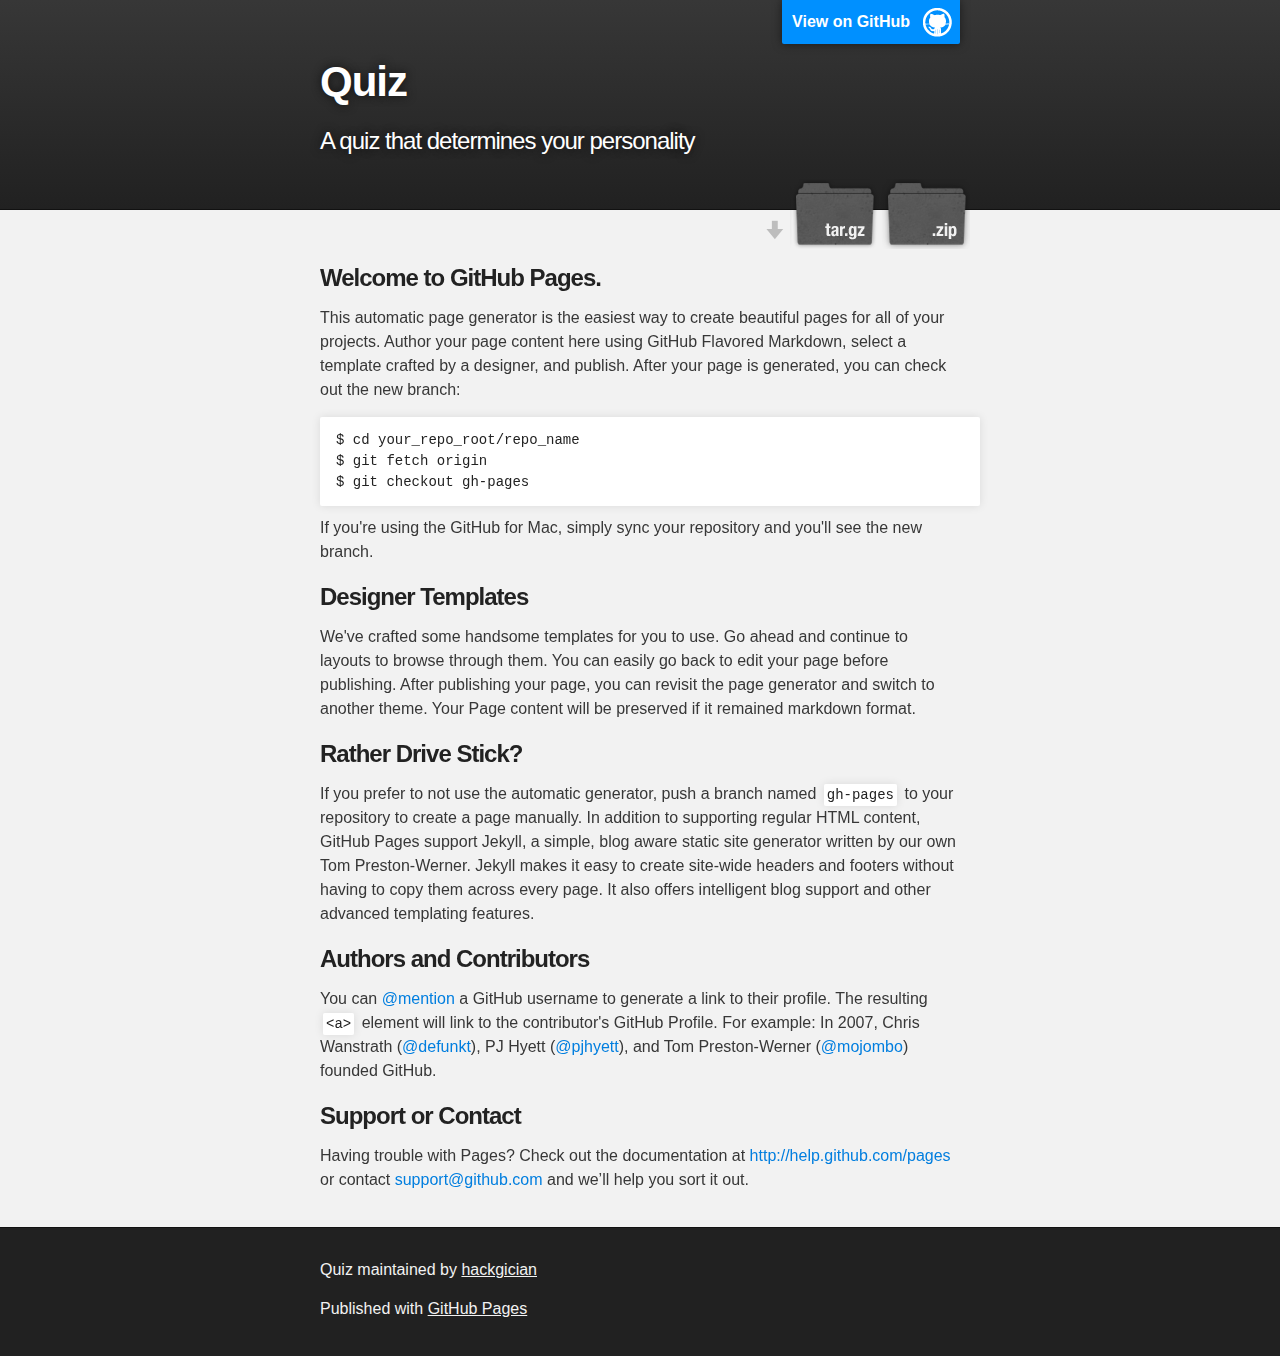
<file: index.html>
<!DOCTYPE html>
<html>

  <head>
    <meta charset='utf-8'>
    <meta http-equiv="X-UA-Compatible" content="chrome=1">
    <meta name="description" content="Quiz : A quiz that determines your personality">

    <link rel="stylesheet" type="text/css" media="screen" href="stylesheets/stylesheet.css">

    <title>Quiz</title>
  </head>

  <body>

    <!-- HEADER -->
    <div id="header_wrap" class="outer">
        <header class="inner">
          <a id="forkme_banner" href="https://github.com/hackgician/Quiz">View on GitHub</a>

          <h1 id="project_title">Quiz</h1>
          <h2 id="project_tagline">A quiz that determines your personality</h2>

            <section id="downloads">
              <a class="zip_download_link" href="https://github.com/hackgician/Quiz/zipball/master">Download this project as a .zip file</a>
              <a class="tar_download_link" href="https://github.com/hackgician/Quiz/tarball/master">Download this project as a tar.gz file</a>
            </section>
        </header>
    </div>

    <!-- MAIN CONTENT -->
    <div id="main_content_wrap" class="outer">
      <section id="main_content" class="inner">
        <h3>
<a name="welcome-to-github-pages" class="anchor" href="#welcome-to-github-pages"><span class="octicon octicon-link"></span></a>Welcome to GitHub Pages.</h3>

<p>This automatic page generator is the easiest way to create beautiful pages for all of your projects. Author your page content here using GitHub Flavored Markdown, select a template crafted by a designer, and publish. After your page is generated, you can check out the new branch:</p>

<pre><code>$ cd your_repo_root/repo_name
$ git fetch origin
$ git checkout gh-pages
</code></pre>

<p>If you're using the GitHub for Mac, simply sync your repository and you'll see the new branch.</p>

<h3>
<a name="designer-templates" class="anchor" href="#designer-templates"><span class="octicon octicon-link"></span></a>Designer Templates</h3>

<p>We've crafted some handsome templates for you to use. Go ahead and continue to layouts to browse through them. You can easily go back to edit your page before publishing. After publishing your page, you can revisit the page generator and switch to another theme. Your Page content will be preserved if it remained markdown format.</p>

<h3>
<a name="rather-drive-stick" class="anchor" href="#rather-drive-stick"><span class="octicon octicon-link"></span></a>Rather Drive Stick?</h3>

<p>If you prefer to not use the automatic generator, push a branch named <code>gh-pages</code> to your repository to create a page manually. In addition to supporting regular HTML content, GitHub Pages support Jekyll, a simple, blog aware static site generator written by our own Tom Preston-Werner. Jekyll makes it easy to create site-wide headers and footers without having to copy them across every page. It also offers intelligent blog support and other advanced templating features.</p>

<h3>
<a name="authors-and-contributors" class="anchor" href="#authors-and-contributors"><span class="octicon octicon-link"></span></a>Authors and Contributors</h3>

<p>You can <a href="https://github.com/blog/821" class="user-mention">@mention</a> a GitHub username to generate a link to their profile. The resulting <code>&lt;a&gt;</code> element will link to the contributor's GitHub Profile. For example: In 2007, Chris Wanstrath (<a href="https://github.com/defunkt" class="user-mention">@defunkt</a>), PJ Hyett (<a href="https://github.com/pjhyett" class="user-mention">@pjhyett</a>), and Tom Preston-Werner (<a href="https://github.com/mojombo" class="user-mention">@mojombo</a>) founded GitHub.</p>

<h3>
<a name="support-or-contact" class="anchor" href="#support-or-contact"><span class="octicon octicon-link"></span></a>Support or Contact</h3>

<p>Having trouble with Pages? Check out the documentation at <a href="http://help.github.com/pages">http://help.github.com/pages</a> or contact <a href="mailto:support@github.com">support@github.com</a> and we’ll help you sort it out.</p>
      </section>
    </div>

    <!-- FOOTER  -->
    <div id="footer_wrap" class="outer">
      <footer class="inner">
        <p class="copyright">Quiz maintained by <a href="https://github.com/hackgician">hackgician</a></p>
        <p>Published with <a href="http://pages.github.com">GitHub Pages</a></p>
      </footer>
    </div>

    

  </body>
</html>
</file>
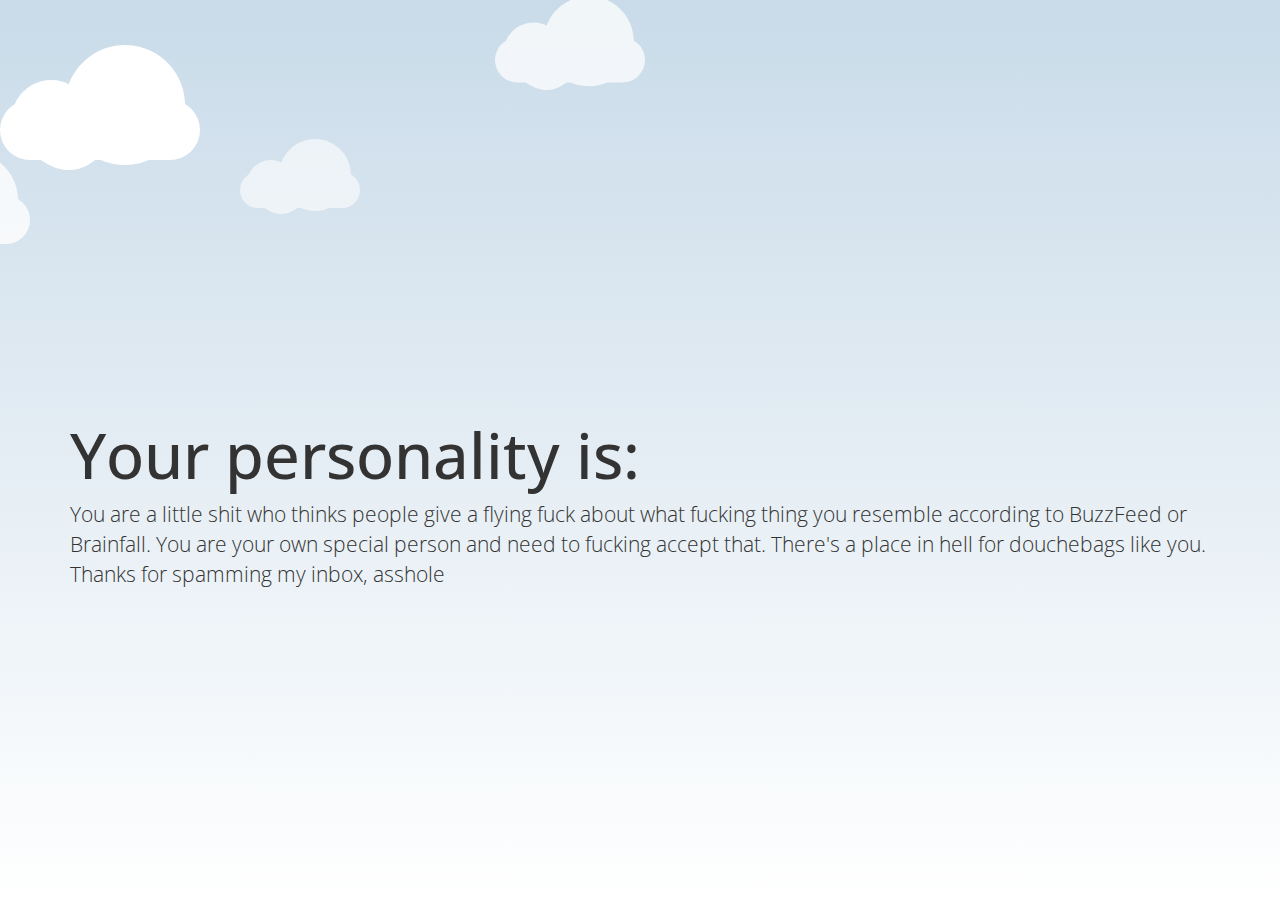
<file: fuckyou.html>
<html>
	<head>
		<title>An Andy Kamath Personality Quiz</title>
		<link href="css/style.css" rel="stylesheet">
	</head>

	<body>
		<div class="jumbotron" id="clouds">
			<div class="cloud x1"></div>
			<!-- Time for multiple clouds to dance around -->
			<div class="cloud x2"></div>
			<div class="cloud x3"></div>
			<div class="cloud x4"></div>
			<div class="cloud x5"></div>
			<div class="container">
				<h1>Your personality is:</h1>
				<p>You are a little shit who thinks people give a flying fuck about what fucking thing you resemble according to BuzzFeed or Brainfall. You are your own special person and need to fucking accept that. There's a place in hell for douchebags like you. Thanks for spamming my inbox, asshole</p>
			</div>
		</div>
	</body>
</html>
</file>
<file: stylesheets/stylesheet.css>
/*******************************************************************************
Slate Theme for GitHub Pages
by Jason Costello, @jsncostello
*******************************************************************************/

@import url(pygment_trac.css);

/*******************************************************************************
MeyerWeb Reset
*******************************************************************************/

html, body, div, span, applet, object, iframe,
h1, h2, h3, h4, h5, h6, p, blockquote, pre,
a, abbr, acronym, address, big, cite, code,
del, dfn, em, img, ins, kbd, q, s, samp,
small, strike, strong, sub, sup, tt, var,
b, u, i, center,
dl, dt, dd, ol, ul, li,
fieldset, form, label, legend,
table, caption, tbody, tfoot, thead, tr, th, td,
article, aside, canvas, details, embed,
figure, figcaption, footer, header, hgroup,
menu, nav, output, ruby, section, summary,
time, mark, audio, video {
  margin: 0;
  padding: 0;
  border: 0;
  font: inherit;
  vertical-align: baseline;
}

/* HTML5 display-role reset for older browsers */
article, aside, details, figcaption, figure,
footer, header, hgroup, menu, nav, section {
  display: block;
}

ol, ul {
  list-style: none;
}

table {
  border-collapse: collapse;
  border-spacing: 0;
}

/*******************************************************************************
Theme Styles
*******************************************************************************/

body {
  box-sizing: border-box;
  color:#373737;
  background: #212121;
  font-size: 16px;
  font-family: 'Myriad Pro', Calibri, Helvetica, Arial, sans-serif;
  line-height: 1.5;
  -webkit-font-smoothing: antialiased;
}

h1, h2, h3, h4, h5, h6 {
  margin: 10px 0;
  font-weight: 700;
  color:#222222;
  font-family: 'Lucida Grande', 'Calibri', Helvetica, Arial, sans-serif;
  letter-spacing: -1px;
}

h1 {
  font-size: 36px;
  font-weight: 700;
}

h2 {
  padding-bottom: 10px;
  font-size: 32px;
  background: url('../images/bg_hr.png') repeat-x bottom;
}

h3 {
  font-size: 24px;
}

h4 {
  font-size: 21px;
}

h5 {
  font-size: 18px;
}

h6 {
  font-size: 16px;
}

p {
  margin: 10px 0 15px 0;
}

footer p {
  color: #f2f2f2;
}

a {
  text-decoration: none;
  color: #007edf;
  text-shadow: none;

  transition: color 0.5s ease;
  transition: text-shadow 0.5s ease;
  -webkit-transition: color 0.5s ease;
  -webkit-transition: text-shadow 0.5s ease;
  -moz-transition: color 0.5s ease;
  -moz-transition: text-shadow 0.5s ease;
  -o-transition: color 0.5s ease;
  -o-transition: text-shadow 0.5s ease;
  -ms-transition: color 0.5s ease;
  -ms-transition: text-shadow 0.5s ease;
}

a:hover, a:focus {text-decoration: underline;}

footer a {
  color: #F2F2F2;
  text-decoration: underline;
}

em {
  font-style: italic;
}

strong {
  font-weight: bold;
}

img {
  position: relative;
  margin: 0 auto;
  max-width: 739px;
  padding: 5px;
  margin: 10px 0 10px 0;
  border: 1px solid #ebebeb;

  box-shadow: 0 0 5px #ebebeb;
  -webkit-box-shadow: 0 0 5px #ebebeb;
  -moz-box-shadow: 0 0 5px #ebebeb;
  -o-box-shadow: 0 0 5px #ebebeb;
  -ms-box-shadow: 0 0 5px #ebebeb;
}

p img {
  display: inline;
  margin: 0;
  padding: 0;
  vertical-align: middle;
  text-align: center;
  border: none;
}

pre, code {
  width: 100%;
  color: #222;
  background-color: #fff;

  font-family: Monaco, "Bitstream Vera Sans Mono", "Lucida Console", Terminal, monospace;
  font-size: 14px;

  border-radius: 2px;
  -moz-border-radius: 2px;
  -webkit-border-radius: 2px;
}

pre {
  width: 100%;
  padding: 10px;
  box-shadow: 0 0 10px rgba(0,0,0,.1);
  overflow: auto;
}

code {
  padding: 3px;
  margin: 0 3px;
  box-shadow: 0 0 10px rgba(0,0,0,.1);
}

pre code {
  display: block;
  box-shadow: none;
}

blockquote {
  color: #666;
  margin-bottom: 20px;
  padding: 0 0 0 20px;
  border-left: 3px solid #bbb;
}


ul, ol, dl {
  margin-bottom: 15px
}

ul {
  list-style: inside;
  padding-left: 20px;
}

ol {
  list-style: decimal inside;
  padding-left: 20px;
}

dl dt {
  font-weight: bold;
}

dl dd {
  padding-left: 20px;
  font-style: italic;
}

dl p {
  padding-left: 20px;
  font-style: italic;
}

hr {
  height: 1px;
  margin-bottom: 5px;
  border: none;
  background: url('../images/bg_hr.png') repeat-x center;
}

table {
  border: 1px solid #373737;
  margin-bottom: 20px;
  text-align: left;
 }

th {
  font-family: 'Lucida Grande', 'Helvetica Neue', Helvetica, Arial, sans-serif;
  padding: 10px;
  background: #373737;
  color: #fff;
 }

td {
  padding: 10px;
  border: 1px solid #373737;
 }

form {
  background: #f2f2f2;
  padding: 20px;
}

/*******************************************************************************
Full-Width Styles
*******************************************************************************/

.outer {
  width: 100%;
}

.inner {
  position: relative;
  max-width: 640px;
  padding: 20px 10px;
  margin: 0 auto;
}

#forkme_banner {
  display: block;
  position: absolute;
  top:0;
  right: 10px;
  z-index: 10;
  padding: 10px 50px 10px 10px;
  color: #fff;
  background: url('../images/blacktocat.png') #0090ff no-repeat 95% 50%;
  font-weight: 700;
  box-shadow: 0 0 10px rgba(0,0,0,.5);
  border-bottom-left-radius: 2px;
  border-bottom-right-radius: 2px;
}

#header_wrap {
  background: #212121;
  background: -moz-linear-gradient(top, #373737, #212121);
  background: -webkit-linear-gradient(top, #373737, #212121);
  background: -ms-linear-gradient(top, #373737, #212121);
  background: -o-linear-gradient(top, #373737, #212121);
  background: linear-gradient(top, #373737, #212121);
}

#header_wrap .inner {
  padding: 50px 10px 30px 10px;
}

#project_title {
  margin: 0;
  color: #fff;
  font-size: 42px;
  font-weight: 700;
  text-shadow: #111 0px 0px 10px;
}

#project_tagline {
  color: #fff;
  font-size: 24px;
  font-weight: 300;
  background: none;
  text-shadow: #111 0px 0px 10px;
}

#downloads {
  position: absolute;
  width: 210px;
  z-index: 10;
  bottom: -40px;
  right: 0;
  height: 70px;
  background: url('../images/icon_download.png') no-repeat 0% 90%;
}

.zip_download_link {
  display: block;
  float: right;
  width: 90px;
  height:70px;
  text-indent: -5000px;
  overflow: hidden;
  background: url(../images/sprite_download.png) no-repeat bottom left;
}

.tar_download_link {
  display: block;
  float: right;
  width: 90px;
  height:70px;
  text-indent: -5000px;
  overflow: hidden;
  background: url(../images/sprite_download.png) no-repeat bottom right;
  margin-left: 10px;
}

.zip_download_link:hover {
  background: url(../images/sprite_download.png) no-repeat top left;
}

.tar_download_link:hover {
  background: url(../images/sprite_download.png) no-repeat top right;
}

#main_content_wrap {
  background: #f2f2f2;
  border-top: 1px solid #111;
  border-bottom: 1px solid #111;
}

#main_content {
  padding-top: 40px;
}

#footer_wrap {
  background: #212121;
}



/*******************************************************************************
Small Device Styles
*******************************************************************************/

@media screen and (max-width: 480px) {
  body {
    font-size:14px;
  }

  #downloads {
    display: none;
  }

  .inner {
    min-width: 320px;
    max-width: 480px;
  }

  #project_title {
  font-size: 32px;
  }

  h1 {
    font-size: 28px;
  }

  h2 {
    font-size: 24px;
  }

  h3 {
    font-size: 21px;
  }

  h4 {
    font-size: 18px;
  }

  h5 {
    font-size: 14px;
  }

  h6 {
    font-size: 12px;
  }

  code, pre {
    min-width: 320px;
    max-width: 480px;
    font-size: 11px;
  }

}
</file>
<file: css/style.css>
@import url(animate.css);
@import url(bootstrap.min.css);
@import url(font-awesome.css);
@import url(http://fonts.googleapis.com/css?family=Open+Sans);

html,
body
{
	font-family: 'Open Sans';
	height: 100%;
	width: 100%;
}

.jumbotron
{
	height: 100%;
	background-color: #fff;
}

.container
{
	z-index: 2000;
}

@keyframes animatedBackground {
	from { background-position: 0 0; }
	to { background-position: 100% 0; }
}

*{ margin: 0; padding: 0;}

body {
	/*To hide the horizontal scroller appearing during the animation*/
	overflow: hidden;
}

#clouds{
	padding: 100px 0;
	background: #c9dbe9;
	background: -webkit-linear-gradient(top, #c9dbe9 0%, #fff 100%);
	background: -linear-gradient(top, #c9dbe9 0%, #fff 100%);
	background: -moz-linear-gradient(top, #c9dbe9 0%, #fff 100%);
}

/*Time to finalise the cloud shape*/
.cloud {
	width: 200px; height: 60px;
	background: #fff;
	
	border-radius: 200px;
	-moz-border-radius: 200px;
	-webkit-border-radius: 200px;
	
	position: relative; 
}

.cloud:before, .cloud:after {
	content: '';
	position: absolute; 
	background: #fff;
	width: 100px; height: 80px;
	position: absolute; top: -15px; left: 10px;
	
	border-radius: 100px;
	-moz-border-radius: 100px;
	-webkit-border-radius: 100px;
	
	-webkit-transform: rotate(30deg);
	transform: rotate(30deg);
	-moz-transform: rotate(30deg);
}

.cloud:after {
	width: 120px; height: 120px;
	top: -55px; left: auto; right: 15px;
}

/*Time to animate*/
.x1 {
	-webkit-animation: moveclouds 15s linear infinite;
	-moz-animation: moveclouds 15s linear infinite;
	-o-animation: moveclouds 15s linear infinite;
}

/*variable speed, opacity, and position of clouds for realistic effect*/
.x2 {
	left: 200px;
	
	-webkit-transform: scale(0.6);
	-moz-transform: scale(0.6);
	transform: scale(0.6);
	opacity: 0.6; /*opacity proportional to the size*/
	
	/*Speed will also be proportional to the size and opacity*/
	/*More the speed. Less the time in 's' = seconds*/
	-webkit-animation: moveclouds 25s linear infinite;
	-moz-animation: moveclouds 25s linear infinite;
	-o-animation: moveclouds 25s linear infinite;
}

.x3 {
	left: -250px; top: -200px;
	
	-webkit-transform: scale(0.8);
	-moz-transform: scale(0.8);
	transform: scale(0.8);
	opacity: 0.8; /*opacity proportional to the size*/
	
	-webkit-animation: moveclouds 20s linear infinite;
	-moz-animation: moveclouds 20s linear infinite;
	-o-animation: moveclouds 20s linear infinite;
}

.x4 {
	left: 470px; top: -250px;
	
	-webkit-transform: scale(0.75);
	-moz-transform: scale(0.75);
	transform: scale(0.75);
	opacity: 0.75; /*opacity proportional to the size*/
	
	-webkit-animation: moveclouds 18s linear infinite;
	-moz-animation: moveclouds 18s linear infinite;
	-o-animation: moveclouds 18s linear infinite;
}

.x5 {
	left: -150px; top: -150px;
	
	-webkit-transform: scale(0.8);
	-moz-transform: scale(0.8);
	transform: scale(0.8);
	opacity: 0.8; /*opacity proportional to the size*/
	
	-webkit-animation: moveclouds 20s linear infinite;
	-moz-animation: moveclouds 20s linear infinite;
	-o-animation: moveclouds 20s linear infinite;
}

@-webkit-keyframes moveclouds {
	0% {margin-left: 1000px;}
	100% {margin-left: -1000px;}
}
@-moz-keyframes moveclouds {
	0% {margin-left: 1000px;}
	100% {margin-left: -1000px;}
}
@-o-keyframes moveclouds {
	0% {margin-left: 1000px;}
	100% {margin-left: -1000px;}
}
</file>
